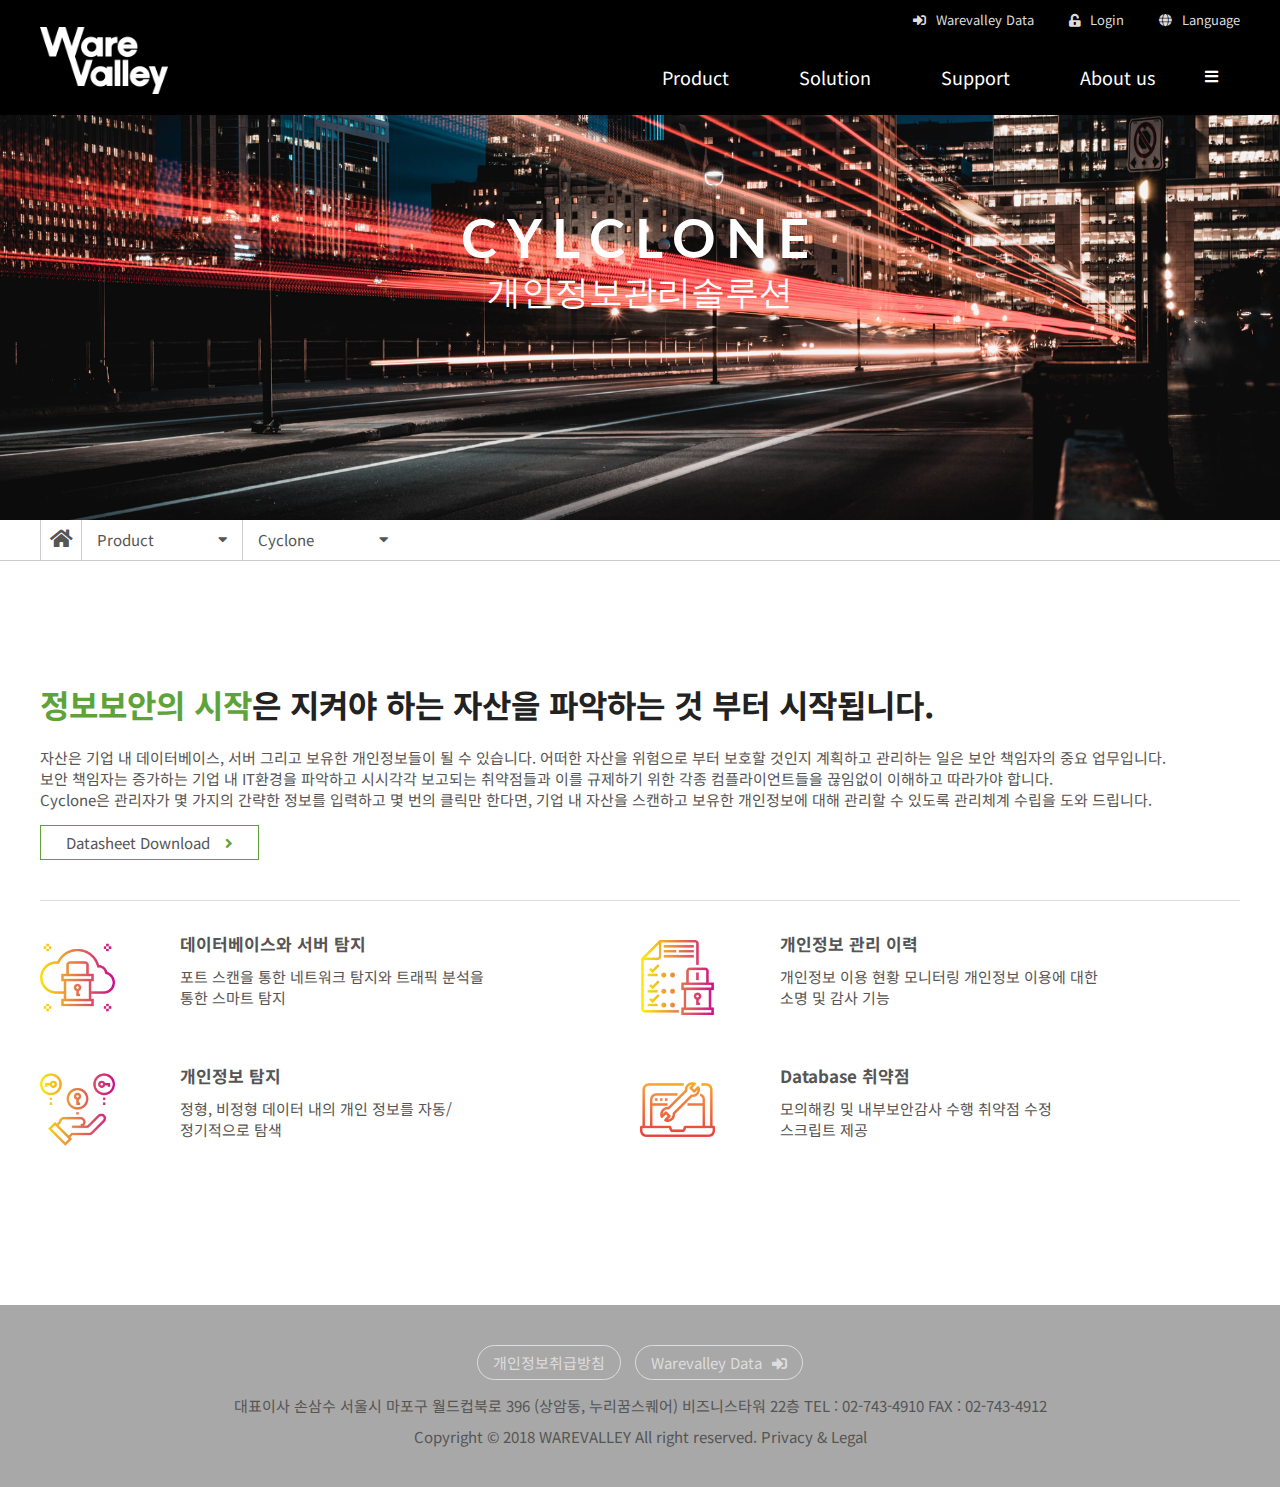
<file: sub-product01.html>
<!DOCTYPE html>
<html lang="ko">
<head>
	<meta charset="UTF-8">
	<meta name="viewport" content="width=device-width, initial-scale=1">
	<title>warevalley</title>
	<link rel="stylesheet" href="css/all.min.css">
	<link rel="stylesheet" href="css/reset.css">
	<link rel="stylesheet" href="css/warevalley.css">
	<link rel="stylesheet" href="css/subpage.css">
	<script src="js/jquery-3.5.1.min.js"></script>
	<script src="js/jquery-ui.min.js"></script>
	<script src="js/script.js"></script>
</head>
<body>
	<header id="main-header">
		<div class="inner">
			<h1 class="logo">
				<a href="index.html" class="blind">Warevalley</a>
			</h1>
			<nav class="user-gnb"> <!--top-menu-->
				<ul>
					<li><a href="#">Warevalley Data</a></li>
					<li><a href="#">Login</a></li>
					<li><a href="#">Language</a></li>
				</ul>
			</nav>
			<nav class="gnb">
				<ul>
					<li>
						<a href="#">Product</a>
						<ul class="sub-menu">
							<li><a href="sub-product01.html">Cyclone</a></li>
							<li><a href="#">Chakra Max</a></li>
							<li><a href="#">Trusted Orange</a></li>
							<li><a href="#">PetaSQL</a></li>
							<li><a href="#">Lora</a></li>
						</ul>
					</li>
					<li>
						<a href="#">Solution</a>
						<ul class="sub-menu">
							<li><a href="#">WISS</a></li>
						</ul>
					</li>
					<li>
						<a href="#">Support</a>
						<ul class="sub-menu">
							<li><a href="#">Trainning</a></li>
							<li><a href="#">Download</a></li>
							<li><a href="#">Orange Board</a></li>
						</ul>
					</li>
					<li>
						<a href="#">About us</a>
						<ul class="sub-menu">
							<li><a href="#">CEO Geetings</a></li>
							<li><a href="#">History</a></li>
							<li><a href="#">Partners</a></li>
							<li><a href="#">News</a></li>
							<li><a href="#">Contact us</a></li>
						</ul>
					</li>
				</ul>
			</nav>
			<a href="#" class="mobile-menu">
				<i class="fa fa-bars"></i>
			</a>
		</div>
	</header>
	<!--//header-->
	<section id="main-visual" class="sub-visual">
		<div class="title-group">
			<h1>Cylclone</h1>
			<span>개인정보관리솔루션</span>
		</div>
	</section>
	<!--//sub-visual-->
	<div class="location">
		<div class="inner">
			<a href="#" class="btn-home"><i class="fas fa-home"></i></a>
			<div class="sel-product">
				<a href="#" class="product">Product</a>
				<div class="sub-product">
					<a href="#">Product</a>
					<a href="#">Solution</a>
					<a href="#">Product</a>
					<a href="#">About</a>
				</div>
			</div>
			<div class="sel-product">
				<a href="#" class="product">Cyclone</a>
				<div class="sub-product">
					<a href="#">Galea</a>
					<a href="#">Trusted Orange</a>
					<a href="#">Orange</a>
					<a href="#">PetaSQL</a>
					<a href="#">Lora</a>
				</div>
			</div>
			<!--//sel-product-->
		</div>
	</div>
	<!--//location-->
	
	<section class="contents">
		<article class="inner">
		<h2 class="blind">정보보안 개요</h2>
			<p class="text1">
				<span>정보보안의 시작</span>은 지켜야 하는 자산을 파악하는 것 부터 시작됩니다.
			</p>
			<p class="text2">
				자산은 기업 내 데이터베이스, 서버 그리고 보유한 개인정보들이 될 수 있습니다. 어떠한 자산을 위험으로 부터 보호할 것인지 계획하고 관리하는 일은 보안 책임자의 중요 업무입니다. <br>보안 책임자는 증가하는 기업 내 IT환경을 파악하고 시시각각 보고되는 취약점들과 이를 규제하기 위한 각종 컴플라이언트들을 끊임없이 이해하고 따라가야 합니다. <br>Cyclone은 관리자가 몇 가지의 간략한 정보를 입력하고 몇 번의 클릭만 한다면, 기업 내 자산을 스캔하고 보유한 개인정보에 대해 관리할 수 있도록 관리체계 수립을 도와 드립니다.
			</p>
			<a href="#" class="btn_download">Datasheet Download</a>
		</article>
		
		<article class="inner">
			<ul class="info-list">
				<li>
					<div class="info-text">
						<h3>데이터베이스와 서버 탐지</h3>
						<p class="text">
							포트 스캔을 통한 네트워크 탐지와 트래픽 분석을 <br> 통한 스마트 탐지
						</p>
					</div>
				</li>
				<li>
					<div class="info-text">
						<h3>개인정보 관리 이력</h3>
						<p class="text">
							개인정보 이용 현황 모니터링 개인정보 이용에 대한<br> 소명 및 감사 기능
						</p>
					</div>
				</li>
				<li>
					<div class="info-text">
						<h3>개인정보 탐지</h3>
						<p class="text">
							정형, 비정형 데이터 내의 개인 정보를 자동/<br>정기적으로 탐색
						</p>
					</div>
				</li>
				<li>
					<div class="info-text">
						<h3>Database 취약점</h3>
						<p class="text">
							모의해킹 및 내부보안감사 수행 취약점 수정 <br>스크립트 제공
						</p>
					</div>
				</li>
			</ul>
		</article>
	</section>
	<footer>
		<div class="inner">
			<div class="fnb">
				<a href="#">개인정보취급방침</a>
				<a href="#">Warevalley Data</a>
			</div>
			<address>
				대표이사 손삼수 서울시 마포구 월드컵북로 396 (상암동, 누리꿈스퀘어) 비즈니스타워 22층 TEL : 02-743-4910 FAX : 02-743-4912
			</address>
			<p class="copy">
			Copyright &copy; 2018 WAREVALLEY All right reserved. Privacy &amp; Legal	
			</p>
		</div>
	</footer>
	
</body>
</html>
</file>
<file: css/warevalley.css>
@charset "utf-8";
@import url(http://fonts.googleapis.com/css?family=Lato|Noto+Sans+KR);

body {
	font: 15px 'Noto Sans KR', sans-serif;
	color: #555;
}
.inner {
	position: relative;
	width: 1200px;
	height: 100%;
	margin: 0 auto;
}
section {padding: 60px 0 40px;}
section h2 {
	margin-bottom: 30px;
	font: bold 34px 'Lato', sans-serif;
	color: #000;
	text-align: center;
}
section h3 {
	margin-bottom: 10px;
	font-size: 17px;
	font-weight: bold;
}

/*header*/
#main-header {
	position: absolute;
	top: 0; left: 0;
	width: 100%;
	height: 115px;
	background: rgba(0,0,0);
	z-index: 10;
	color: white;
}
#main-header .inner .logo {
	position: absolute;
	top: 27px; left: 0;
}
#main-header .inner .logo > a {
	position: relative;
	display: block;
	width: 160px;
	height: 67px;
	background: url(../img/h1_logo.png) no-repeat left top / 80% auto;
}
#main-header .user-gnb {
	position: absolute;
	top: 10px; right: 0;
}
#main-header .user-gnb li {
	float: left;
	margin-left: 35px
}
#main-header .user-gnb li a {
	position: relative;
	display: block;
	font-size: 13px;
	color: #ddd;
}
#main-header .user-gnb li a:before {
	font-family: 'Font Awesome 5 Free';
	font-weight: 600;
	margin-right: 10px;
}
#main-header .user-gnb li:nth-child(1) a:before {content: '\f2f6'}
#main-header .user-gnb li:nth-child(2) a:before {content: '\f13e'}
#main-header .user-gnb li:nth-child(3) a:before {content: '\f0ac'}
#main-header .gnb {
	position: absolute;
	bottom: 0; right: 50px;
}
#main-header .gnb > ul > li { /*2depth 이상은 직계선택자 필수*/
	position: relative;
	float: left;
	margin: 0 35px
}
#main-header .gnb > ul > li > a {
	display: block;
	padding: 25px 0;
	font-size: 18px;
	color: #fff;
}
#main-header .gnb .sub-menu {
	display: none;
	position: absolute;
	top: 77px; left: 50%;
	background: rgba(255,255,255,.8);
	padding: 0 20px;
	width: 100px;
	margin-left: -50px;
	transition: all .2s
}
#main-header .gnb .sub-menu a {
	line-height: 40px;
	color: #222;
	font-size: 14px;
}
#main-header .gnb li:hover .sub-menu {
	display: block;
}

/*mobile menu*/
#main-header .mobile-menu {
	display: block;
	position: absolute;
	bottom: 15px; right: 0;
	width: 35px;
	height: 35px;
}

/*main-visual*/
#main-visual {
	position: relative;
	height: 710px;
	background: url(../img/main_img01.png) no-repeat center / cover;
}
#main-visual .title-group {
	position: absolute;
	top: 50%; left: 50%;
	transform: translate(-50%,-50%);
	color: #fff;
	text-align: center;
}
#main-visual .title-group h1 {
	font: bold 54px 'Lato', sans-serif;
	text-align: center;
	text-transform: uppercase;
}
#main-visual .title-group span {
	display: block;
	font: 34px 'Lato', sans-serif;
}

/*product*/
#product .pro-group {
	overflow: hidden;
	padding-bottom: 50px;
}
#product .pro-group li {
	position: relative;
	float: left;
	width: 208px;
	margin-left: 40px;
}
#product .pro-group li:first-child {margin-left: 0;}
#product .pro-group li a {
	display: block;
	width: 100%;
	text-align: center;
}
#product .pro-group li a:before {
	content: '';
	display: block;
	width: 160px;
	height: 160px;
	margin: 0 auto;
	background: #efefef;
	border-radius: 50%;
}
#product .pro-group li a strong:before {
	content: '';
	display: block;
	position: absolute;
	top: 10%; left: 50%;
	transform: translateX(-50%);
	width: 70px;
	height: 100px;
}
#product .pro-group li .cyclone strong:before {background: url(../img/ico1.png) no-repeat center / 70px;}
#product .pro-group li .chakra-max strong:before {background: url(../img/ico2.png) no-repeat center / 70px;}
#product .pro-group li .galea strong:before {background: url(../img/ico3.png) no-repeat center / 70px;}
#product .pro-group li .trust strong:before {background: url(../img/ico4.png) no-repeat center / 70px;}
#product .pro-group li .orange strong:before {background: url(../img/ico5.png) no-repeat center / 70px;}

#product .pro-group strong,
#product .pro-group em,
#product .pro-group span {
	display: block;
	text-align: center;
}
#product .pro-group strong {
	font-size: 18px;
	margin-top: 20px;
}
#product .pro-group span {
	font-size: 13px;
	margin-top: 15px;
}
#product .pro-group li .btn-more {
	width: 120px;
	height: 40px;
	line-height: 40px;
	border: 1px solid #222;
	border-radius: 25px;
	margin: 30px auto;
	font-size: 16px;
	transition: all 0.2s;
}
#product .pro-group a:hover .btn-more {
	background: #222;
	color: #fff;
}

/*board*/
#board {background: #efefef}
#board .sup-list {overflow: hidden;}
#board .sup-list li {
	position: relative;
	float: left;
	width: 373px;
	height: 140px;
	padding: 25px;
	margin-right: 40px;
	box-sizing: border-box;
	background: #a8a8a8;
	color: #fff;
}
#board .sup-list li:last-child {margin-right: 0;}
#board .sup-list li:after {
	display: block;
	position: absolute;
	top: 50%; right: 20px;
	width: 90px;
	height: 82px;
	margin-top: -41px;
	content: '';
}
#board .sup-list li:nth-child(2):after {
	background: url(../img/icon_support.png) no-repeat 0 0;
}
#board .sup-list li:nth-child(3):after {
	background: url(../img/icon_support.png) no-repeat 0 -92px;
}
#board .sup-list .text {
	font-size: 14px;
	color: rgba(255, 255, 255, 0.7);
}
/*news-group*/
#board .news-group {margin-top: 50px;}
#board .news-group h3:after {
	content: '\f138';
	display: inline-block;
	font-family: 'Font Awesome 5 Free';
	font-weight: 600;
	color: #444;
	margin-left: 10px;
	vertical-align: middle; 
	/*h3 태그 안의 텍스트와 폰트어썸으로 추가된 유니코드 기호의 세로 중앙정렬값*/
}
#board .news-group > div {
	float: left;
	width: 560px;
	font-size: 16px;
}
#board .news-group > div + div {margin-left: 80px}
#board .news-group ul {margin-top: 20px;}
#board .news-group ul li {
	padding: 10px 0;
	border-bottom: 1px dotted #ccc;
}

/*about us*/
#aboutus .global{
	position: relative;
	margin-top: 50px;
	height: 360px;
	background: url(../img/main_img03.png) no-repeat 0 0 / cover;
}
#aboutus .inner p {text-align: center;}
#aboutus .global > dl {
	position: absolute;
	overflow: hidden;
	bottom: 0; left: 0;
	width: 100%;
	height: 120px;
	background: rgba(0, 0, 0, 0.75);
	color: white;
}
#aboutus .global dt {
	float: left;
	width: 300px;
	font-size: 35px;
	text-align: center;
	line-height: 120px;
}
#aboutus .global dd {
	float: left;
	width: 820px;
	margin-top: 35px;
	padding-left: 40px;
	line-height: 1.7;
	box-sizing: border-box;
	opacity: 0.7;
	border-left: 1px solid #ccc;
}

/*footer*/
footer {
	padding: 40px 0;
	background: #a8a8a8;
	text-align: center;
}
footer .fnb {margin-bottom: 15px;}
footer .fnb > a {
	display: inline-block;
	padding: 6px 15px;
	border: 1px solid #ddd;
	border-radius: 20px;
	margin: 0 5px;
	color: #ddd;
}
footer .fnb > a:last-child:after{
	content: '\f2f6';
	font-family: 'Font Awesome 5 Free';
	font-weight: 600;
	margin-left: 10px
}
footer address {margin-bottom: 10px;}
</file>
<file: css/subpage.css>
@charset "utf-8";

#main-visual.sub-visual {
	height: 420px;
	background-image: url(../img/main_img2.png);
}
#main-visual.sub-visual .title-group h1 {
	letter-spacing: 10px;
}
/*location*/
.location {
	height: 40px;
	border-bottom: 1px solid #ccc;
}
.location .inner > a,
.location .inner > div {
	display: block;
	float: left;
	height: 40px;
	line-height: 40px;
	border-left: 1px solid #ccc;
}
.location .inner > .btn-home {
	width: 40px;
	text-align: center;
}
.location .inner > .btn-home > i {font-size: 20px}
.location .inner .sel-product {
	position: relative;
	width: 160px;
}
.location .inner .sel-product .product {
	display: block;
	position: relative;
	margin-left: 15px;
}
.location .inner .product:after {
	content: '\f0d7';
	font-family: 'Font Awesome 5 Free';
	font-weight: 600;
	position: absolute;
	right: 15px;
}
.location .inner .sub-product {
	display: none;
	position: relative;
	width: auto;
	padding: 8px 15px;
	background: rgba(255, 255, 255, 0.8);
	border: 1px solid #ccc;
	z-index: 10;
}
.location .inner .sub-product > a {
	display: block;
}
.location .inner .sub-product.on {display: block;}

/*contents*/
.contets {padding-top: 50px;}
.contents article {padding: 30px 0 40px;}
.contents article:first-child {border-bottom: 1px solid #ddd;}
.contents p {margin-bottom: 15px;}
.contents .text1 {
	margin-bottom: 20px;
	font-size: 32px;
	font-weight: bold;
	color: #222;
}
.contents .text1 > span {color: #5ea33a}
.contents article .btn_download {
	display: inline-block;
	padding: 6px 25px;
	border: 1px solid #5ea33a;
}
.contents article .btn_download:after {
	content: '\f105';
	font-family: 'Font Awesome 5 Free';
	font-weight: 600;
	margin-left: 15px;
	color: #5ea33a;
}
.contents .info-list {
	overflow: hidden;
	margin-bottom: 30px;
}
.contents .info-list li {
	float: left;
	width: 50%;
	margin-bottom: 40px;
	background: no-repeat left center / 75px;
}
.contents .info-list li:nth-child(1) {
	background-image: url(../img/cloud-computing.png)
}
.contents .info-list li:nth-child(2) {
	background-image: url(../img/file.png)
}
.contents .info-list li:nth-child(3) {
	background-image: url(../img/get-money.png)
}
.contents .info-list li:nth-child(4) {
	background-image: url(../img/ico10.png)
}
.contents .info-list .info-text {
	margin-left: 140px;
}
</file>
